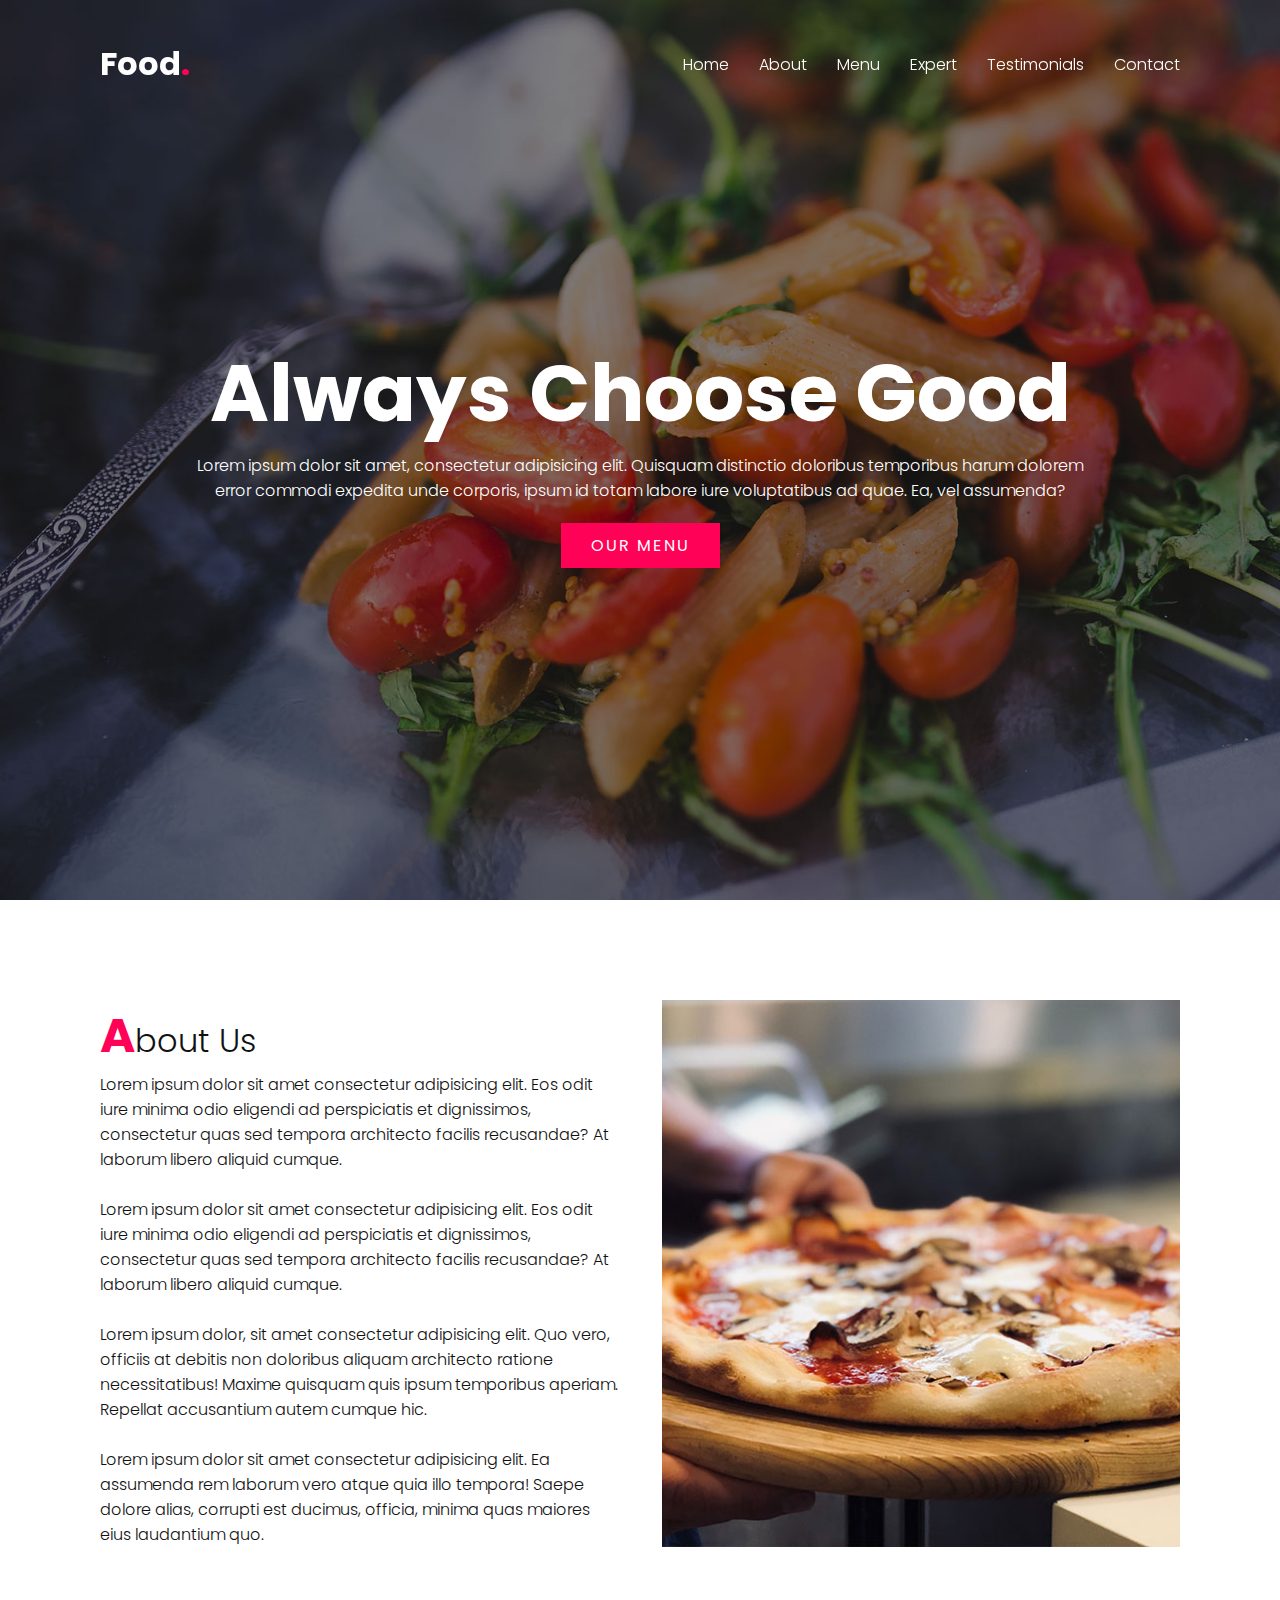
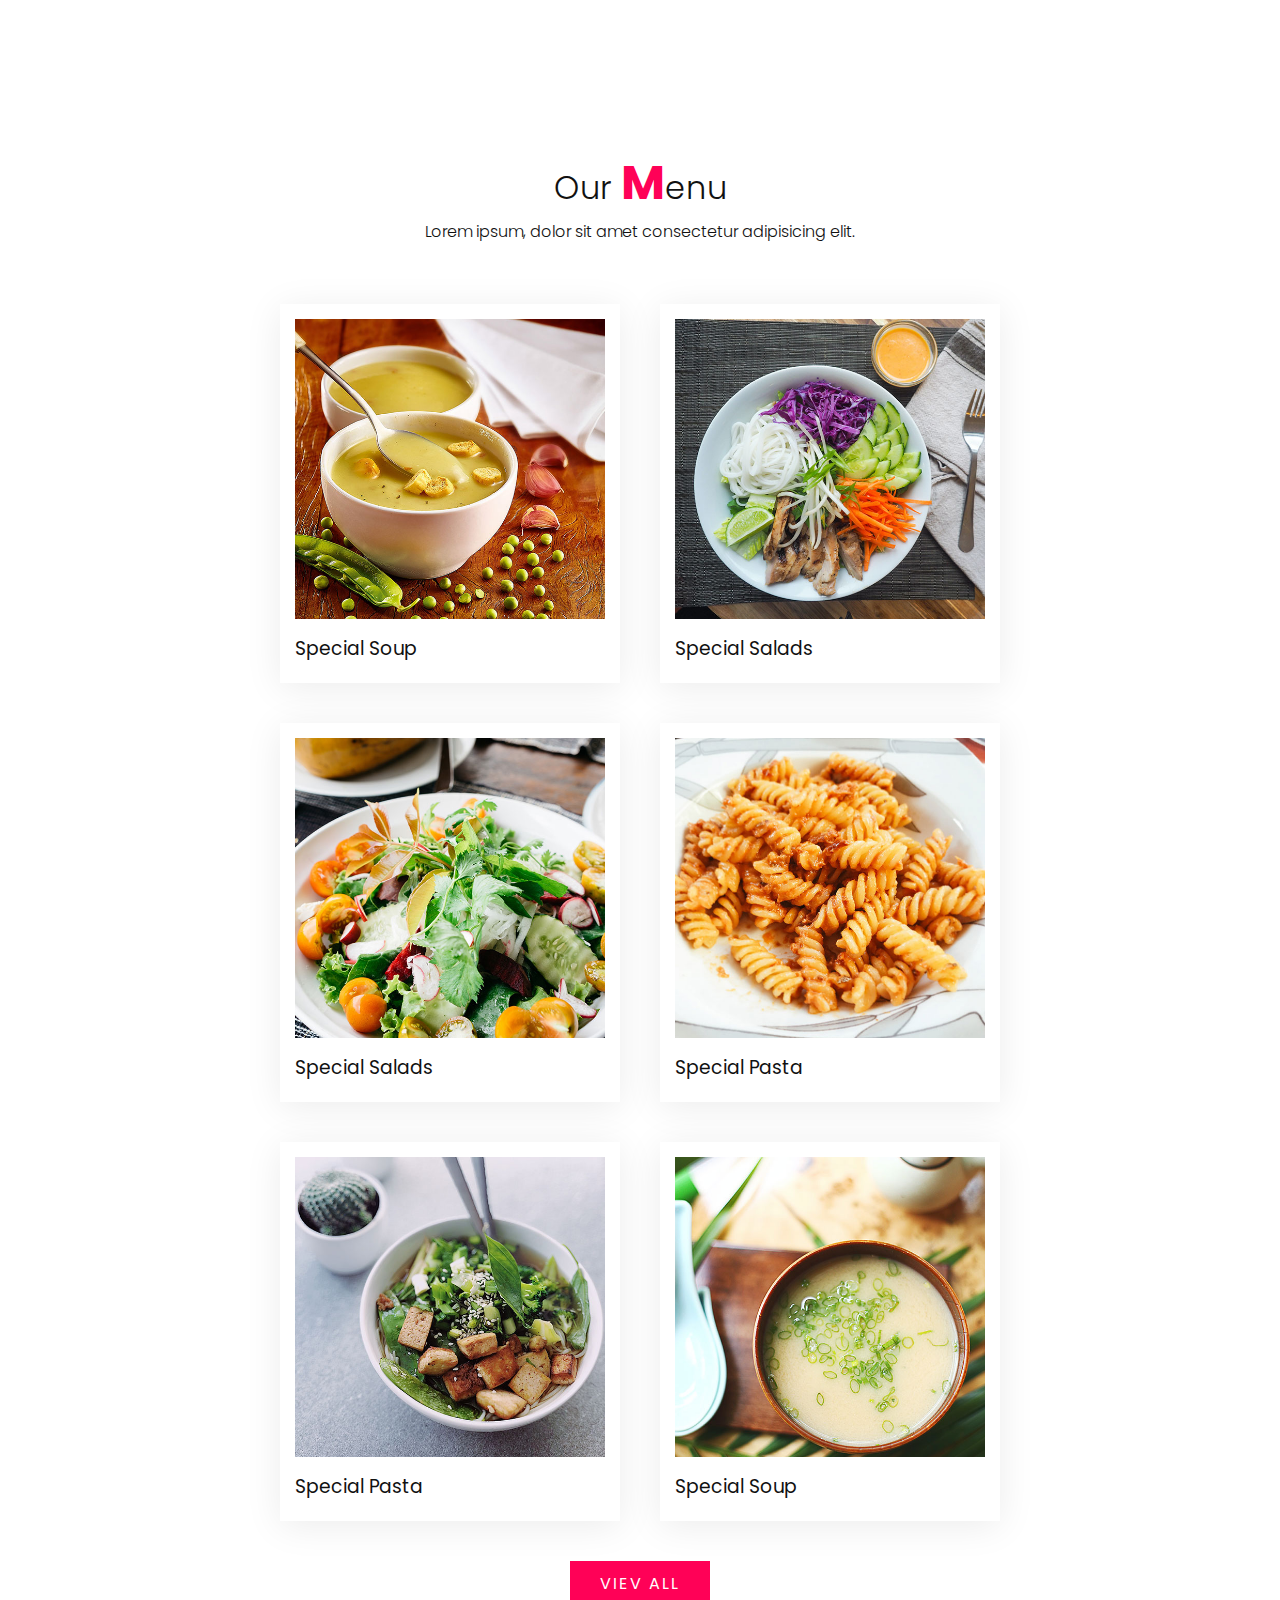
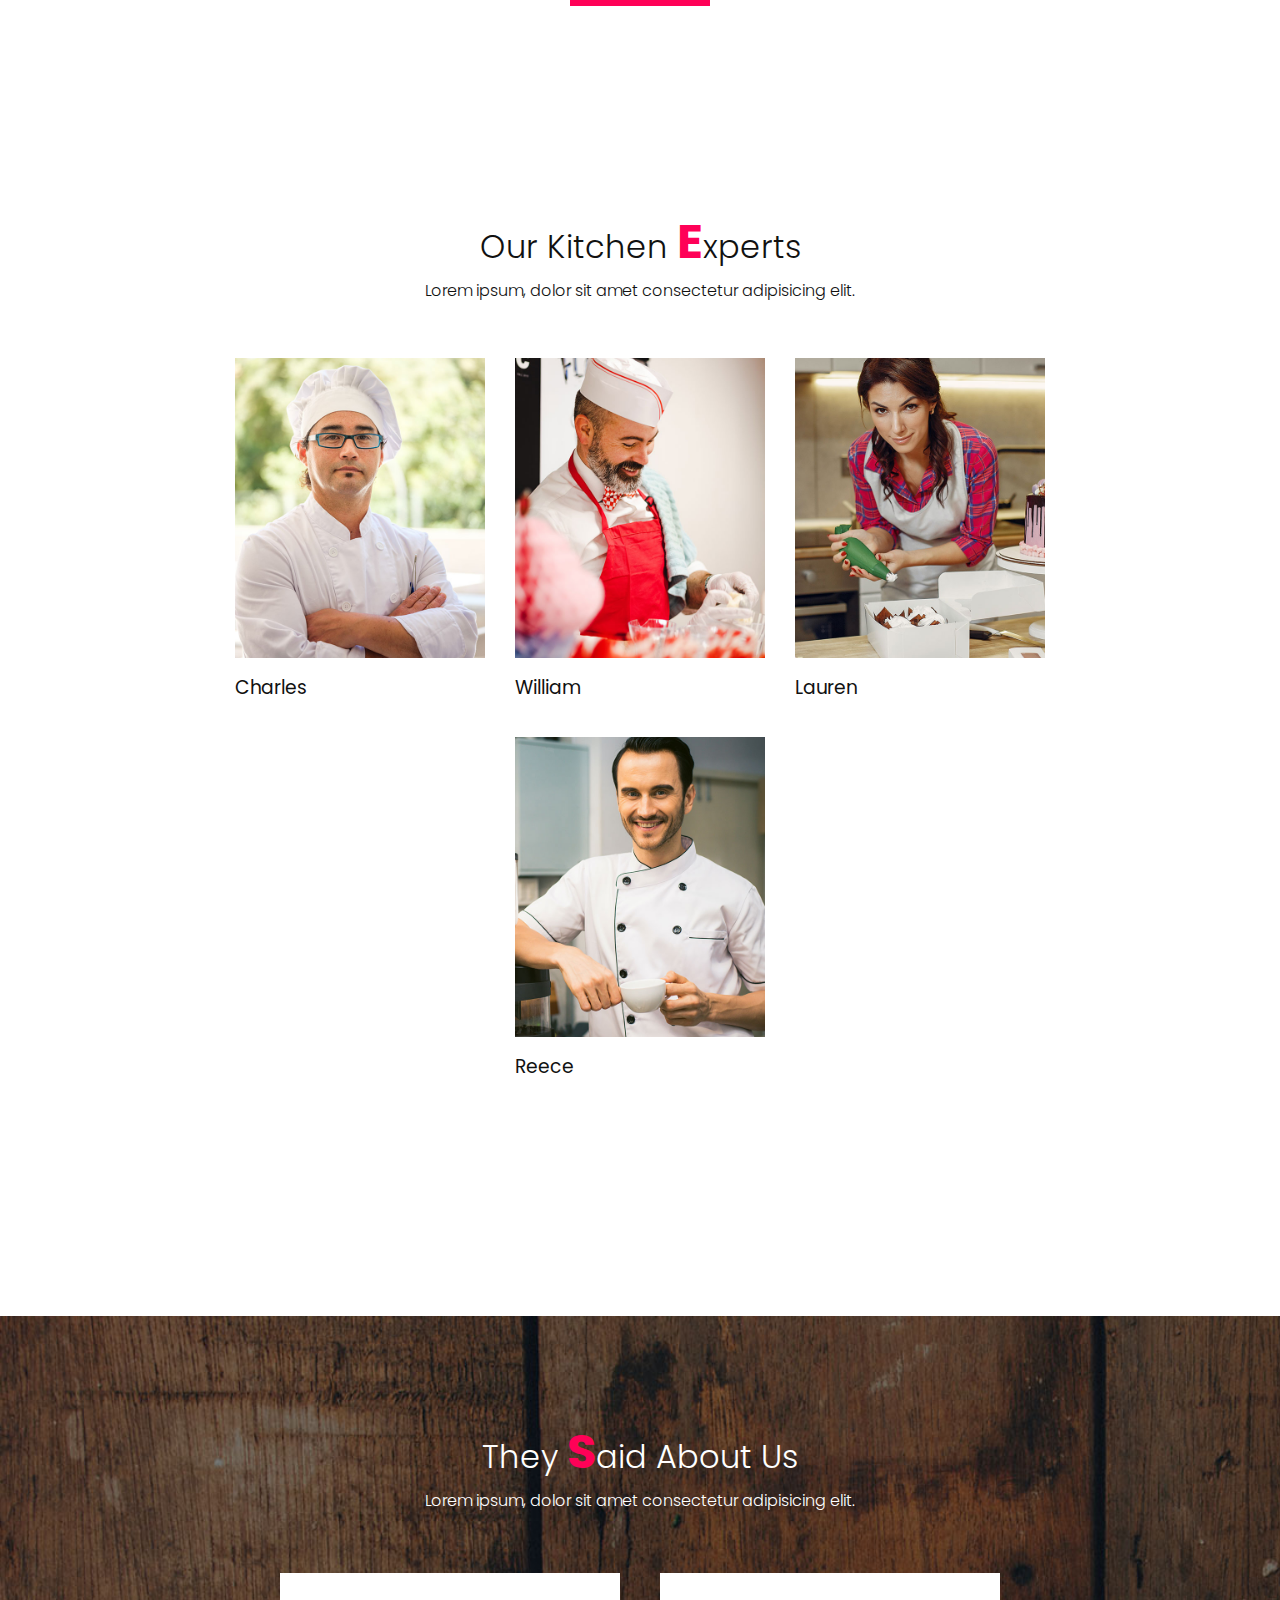
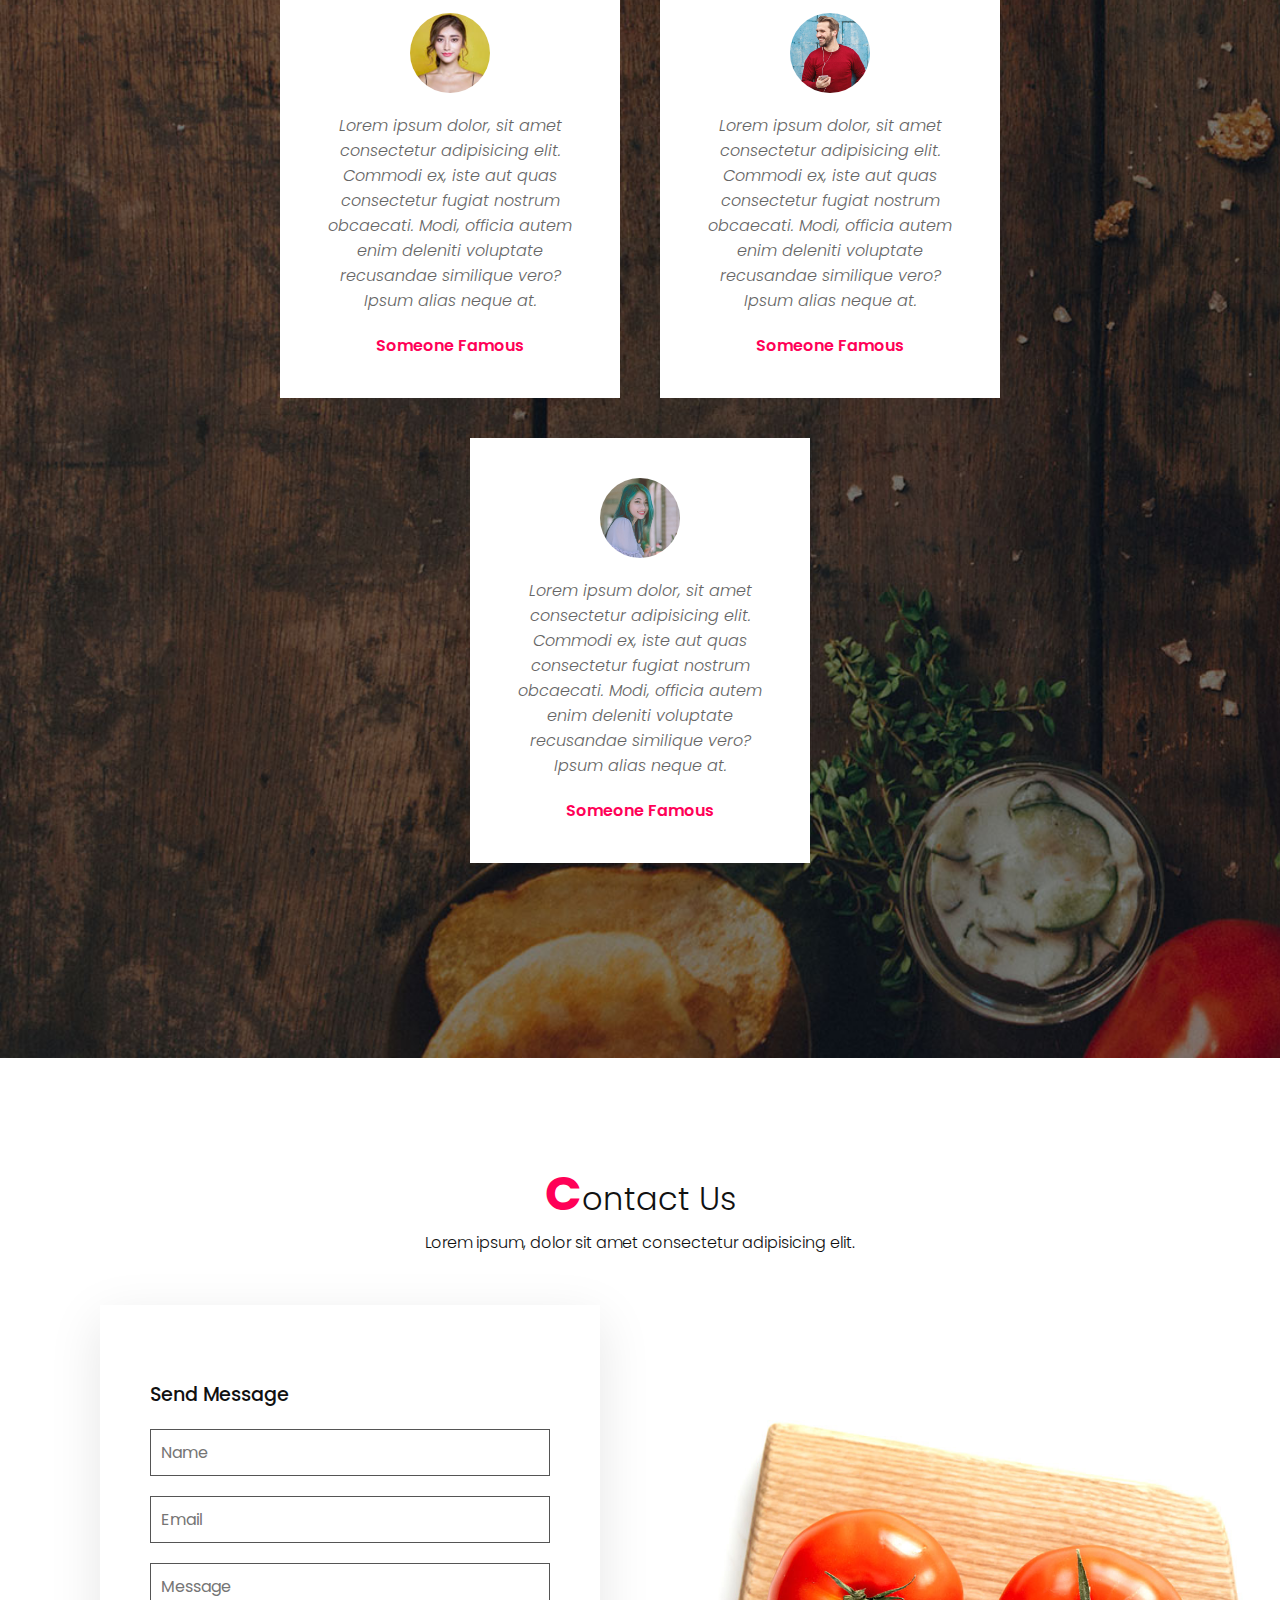
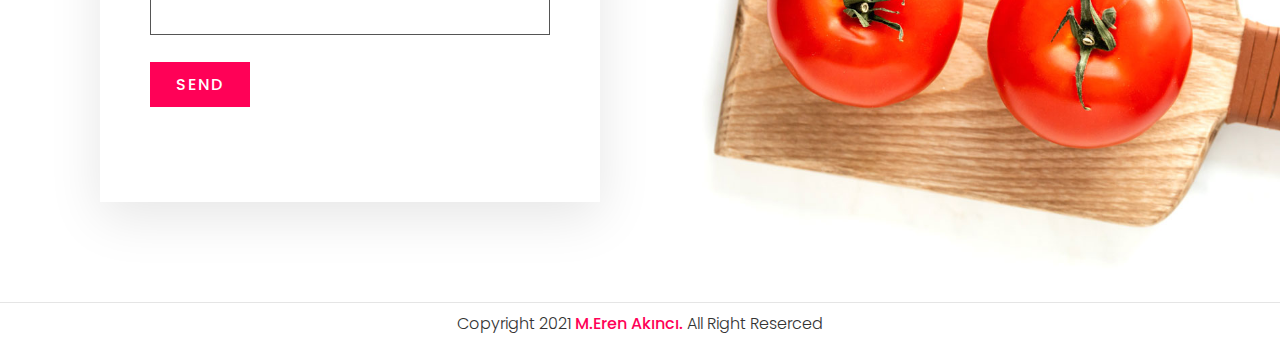
<file: index.html>
<!DOCTYPE html>
<html lang="en">
<head>
    <meta charset="UTF-8">
    <meta http-equiv="X-UA-Compatible" content="IE=edge">
    <meta name="viewport" content="width=device-width, initial-scale=1.0">
    <title>complete Responsive Website Design</title>
    <link rel="stylesheet" href="style.css">
</head>
<body>
    <!--Header-->
    <header>
        <a href="#" class="logo">Food<span>.</span></a>
        <div class="menuToggle"></div>
        <ul class="navigation">
            <li><a href="#banner"a>Home</a></li>
            <li><a href="#about"a>About</a></li>
            <li><a href="#menu"a>Menu</a></li>
            <li><a href="#expert"a>Expert</a></li>
            <li><a href="#testimonials"a>Testimonials</a></li>
            <li><a href="#contact"a>Contact</a></li>
        </ul>
    </header>

    <!--Section-->
    <section class="banner" id="banner">
        <div class="content">
            <h2>Always Choose Good</h2>
        <p>Lorem ipsum dolor sit amet,
             consectetur adipisicing elit. Quisquam 
             distinctio doloribus temporibus harum dolorem 
             error commodi expedita unde corporis, ipsum id 
             totam labore iure voluptatibus ad quae. Ea, vel 
             assumenda?</p>
             <a href="#" class="btn">Our Menu</a>
        </div>
    </section>

    <!--About Us-->
    <section class="about" id="about">
        <div class="row">
            <div class="col50">
                <h2 class="titleText"><span>A</span>bout Us</h2>
                <p>Lorem ipsum dolor sit amet 
                    consectetur adipisicing elit.
                     Eos odit iure minima odio eligendi
                      ad perspiciatis et dignissimos, 
                      consectetur quas sed tempora 
                      architecto facilis recusandae? 
                      At laborum libero aliquid cumque. <br><br>
                      Lorem ipsum dolor sit amet 
                    consectetur adipisicing elit.
                     Eos odit iure minima odio eligendi
                      ad perspiciatis et dignissimos, 
                      consectetur quas sed tempora 
                      architecto facilis recusandae? 
                      At laborum libero aliquid cumque. <br><br>
                      Lorem ipsum dolor, sit amet consectetur
                       adipisicing elit.
                       Quo vero, officiis at debitis non doloribus
                        aliquam architecto ratione necessitatibus! Maxime
                         quisquam quis ipsum temporibus aperiam. Repellat 
                         accusantium autem cumque hic.
                         <br><br>
                         Lorem ipsum dolor sit amet consectetur adipisicing elit. Ea assumenda rem laborum vero atque quia illo tempora! Saepe dolore alias, corrupti est ducimus, officia, minima quas maiores eius laudantium quo.
                    </p>
                </div>
                <div class="col50">
                    <div class="imgBx">
                        <img src="img1.jpg">
                    </div>
                </div>
        </div>
    </section>

    <!--Menu-->
    <section class="menu" id="menu">
        <div class="title">
            <h2 class="titleText">Our <span>M</span>enu</h2>
            <p>Lorem ipsum, dolor sit amet consectetur adipisicing elit. </p>   
        </div>

        <div class="content">
            <div class="box">
                <div class="imgBx">
                    <img src="menu1.jpg">
                </div>
                <div class="text">
                    <h3>Special Salads</h3>
                </div>
            </div>

                <div class="box">
                    <div class="imgBx">
                        <img src="menu2.jpg">
                    </div>
                    <div class="text">
                        <h3>Special Soup</h3>
                    </div>
                </div>

                <div class="box">
                    <div class="imgBx">
                        <img src="menu3.jpg">
                    </div>
                    <div class="text">
                        <h3>Special Pasta</h3>
                    </div>
                </div>

                <div class="box">
                    <div class="imgBx">
                        <img src="menu4.jpg">
                    </div>
                    <div class="text">
                        <h3>Special Salads</h3>
                    </div>
                </div>

                <div class="box">
                    <div class="imgBx">
                        <img src="menu5.jpg">
                    </div>
                    <div class="text">
                        <h3>Special Soup</h3>
                    </div>
                </div>

                <div class="box">
                    <div class="imgBx">
                        <img src="menu6.jpg">
                    </div>
                    <div class="text">
                        <h3>Special Pasta</h3>
                    </div>
                </div>
        
        </div>

        <div class="title">
            <a href="#" class="btn" id="menu">Viev All</a>  
        </div>
    </section>
    
    
    
    <!--Expert-->

    <section class="expert" id="expert">
        <div class="title">
            <h2 class="titleText">Our Kitchen <span>E</span>xperts</h2>
            <p>Lorem ipsum, dolor sit amet consectetur adipisicing elit. </p>   
        </div>
        <div class="content">
            
            <div class="box">
                <div class="imgBx">
                    <img src="expert1.jpg">
                </div>
                <div class="text">
                    <h3>Charles</h3>
                </div>
            </div>

            <div class="box">
                <div class="imgBx">
                    <img src="expert2.jpg">
                </div>
                <div class="text">
                    <h3>William</h3>
                </div>
            </div>

            <div class="box">
                <div class="imgBx">
                    <img src="expert3.jpg">
                </div>
                <div class="text">
                    <h3>Lauren</h3>
                </div>
            </div>

            <div class="box">
                <div class="imgBx">
                    <img src="expert4.jpg">
                </div>
                <div class="text">
                    <h3>Reece</h3>
                </div>
            </div>

        </div>
        <br> <br> <br>
    </section>

    <!--Testimonials-->
    
    <section class="testimonials" id="testimonials">
        <div class="title white">
            <h2 class="titleText">They <span>S</span>aid About Us</h2>
            <p>Lorem ipsum, dolor sit amet consectetur adipisicing elit. </p>   
        </div>
        <div class="content">
            <div class="box">
                <div class="imgBx">
                    <img src="testi1.jpg">
                </div>
                <div class="text">
                    <p>Lorem ipsum dolor, sit amet consectetur adipisicing elit.
                         Commodi ex, iste aut quas consectetur fugiat nostrum
                          obcaecati. Modi, officia autem enim deleniti voluptate
                           recusandae similique vero? Ipsum alias neque at.</p>
                           <h3>Someone Famous</h3>
                </div>
            </div>
            <div class="box">
                <div class="imgBx">
                    <img src="testi2.jpg">
                </div>
                <div class="text">
                    <p>Lorem ipsum dolor, sit amet consectetur adipisicing elit.
                         Commodi ex, iste aut quas consectetur fugiat nostrum
                          obcaecati. Modi, officia autem enim deleniti voluptate
                           recusandae similique vero? Ipsum alias neque at.</p>
                           <h3>Someone Famous</h3>
                </div>
            </div>
            <div class="box">
                <div class="imgBx">
                    <img src="testi3.jpg">
                </div>
                <div class="text">
                    <p>Lorem ipsum dolor, sit amet consectetur adipisicing elit.
                         Commodi ex, iste aut quas consectetur fugiat nostrum
                          obcaecati. Modi, officia autem enim deleniti voluptate
                           recusandae similique vero? Ipsum alias neque at.</p>
                           <h3>Someone Famous</h3>
                </div>
            </div>
        </div>
        <br><br><br>
        </section>

        <section class="contact" id="contact">
        <div class="title">
            <h2 class="titleText"> <span>C</span>ontact Us</h2>
            <p>Lorem ipsum, dolor sit amet consectetur adipisicing elit. </p>   
        </div>
        <div class="contactFrom">
            <h3>Send Message</h3>
            <div class="inputBox">
                <input type="text" placeholder="Name">
            </div>
            <div class="inputBox">
                <input type="text" placeholder="Email">
            </div>

            <div class="inputBox">
                <textarea placeholder="Message"></textarea>
            </div>

            <div class="inputBox">
                <input type="submit" value="Send">
            </div>
        </div>
    </section>

<div class="copyrightText">
    <p>Copyright 2021 <a href="https://www.instagram.com/m.erenakinci/?hl=tr" target="blank"> M.Eren Akıncı.</a> All Right Reserced</p>
</div>



    <!--Script-->
    <script type="text/javascript">
    window.addEventListener('scroll', function(){
        const header = document.querySelector('header');
        header.classList.toggle("sticky", window.scrollY > 0);
    });
    
    </script>
</body>
</html>
</file>
<file: style.css>
@import url('https://fonts.googleapis.com/css2?family=Poppins:200,300,400,500,600,700,800,900&display=swap');

*{
    margin: 0;
    padding: 0;
    box-sizing: border-box;
    font-family: 'Poppins', sans-serif;
    scroll-behavior: smooth;
}

p{
    font-weight: 300;
    color: #111;
}

.banner{
    position: relative;
    width: 100%;
    min-height: 100vh;
    display: flex;
    justify-content: center;
    align-items: center;
    background: url(bg.jpg);
    background-size: cover;
}
.banner .content{
    max-width: 900px;
    text-align: center;
}
.banner .content h2{
    font-size: 5em;
    color: #fff;
}
.banner .content p{
    font-size: 1em;
    color: #fff;
}

.btn{
    font-size: 1em;
    color: #fff;
    background: #ff0157;
    display: inline-block;
    padding: 10px 30px;
    margin-top: 20px;
    text-transform: uppercase;
    text-decoration: none;
    letter-spacing: 2px;
    transition: 0.5s;
}
.btn:hover{
letter-spacing: 6px;
}

/*Header*/
header{
    position: fixed;
    top: 0;
    left: 0;
    width: 100%;
    padding: 40px 100px;
    z-index: 10000;
    display: flex;
    justify-content: space-between;
    align-items: center;
    transition: 0.5s;
}
header.sticky{
    background: #fff;
    padding: 10px 100px;
    box-shadow: 0 5px 20px rgba(0,0, 0, 0.05);
}
header .logo{
    color: #fff;
    font-weight: 700;
    font-size: 2em;
    text-decoration: none;
}
header.sticky .logo{
    color: #111;
}
/*ah ulan aaaah*/

header .logo span{
    color: #ff0157;
} 
header .navigation{
    position: relative;
    display: flex;
}
header .navigation li {
    list-style: none;
    margin-left: 30px;
}

header .navigation li a{
    text-decoration: none;
    color: #fff;
    font-weight: 300;
}
header.sticky .navigation li a{
    color: #111;
}
header .navigation li a:hover{
    color: #ff0157;
}
section{
    padding: 100px;
}
.row{
    position: relative;
    width: 100%;
    display: flex;
    justify-content: space-between;
}
.row .col50{
    position: relative;
    width: 48%;
}
.titleText{
    color: #111;
    font-size: 2em;
    font-weight: 300;
}
.titleText span{
    color: #ff0157;
    font-weight: 700;
    font-size: 1.5em;
}


.row .col50 .imgBx{
    position: relative;
    width: 100%;
    height: 100%;
}
.row .col50 .imgBx img{
    position: absolute;
    top: 0;
    left: 0;
    width: 100%;
    height: 100%;
    object-fit: cover;
}

/*Menu*/

.title{
    width: 100%;
    display: flex;
    justify-content: center;
    align-items: center;
    flex-direction: column;
    
}
.menu .content{
    display: flex;
    justify-content: center;
    flex-direction: row-reverse;
    flex-wrap: wrap;
    margin-top: 40px;
}
.menu .content .box{
    width: 340px;
    margin: 20px;
    border: 15px solid #fff;
    box-shadow: 0 5px 35px rgba(0,0,0,0.08);
}


.menu .content .box .imgBx{
    position: relative;
    width: 100%;
    height: 300px;
}

.menu .content .box .imgBx img{
    position: absolute;
    top: 0;
    left: 0;
    width: 100%;
    height: 100%;
    object-fit: cover;
}

.menu .content .box  .text{
    padding: 15px 0 5px;
}
.menu .content .box .text h3{
    font-weight: 400;
    color: #111;
}

/*Expert*/

.expert .content{
    display: flex;
    justify-content: center;
    flex-wrap: wrap;
    flex-direction: row;
    margin: 40px;
}

.expert .content .box{
    width: 250px;
    margin: 15px;
}

.expert .content .box .imgBx{
    position: relative;
    width: 100%;
    height: 300px;
}

.expert .content .box .imgBx img{
    position: absolute;
    top: 0;
    left: 0;
    width: 100%;
    height: 100%;
    object-fit: cover;    
}
.expert .content .box .text{
    padding: 15px 0 5px;
}
.expert .content .box .text h3{
    font-weight: 400;
    color: #111;
}

/*Testimonials*/

.testimonials{
    background:url(bg2.jpg);
    background-size: cover;
}
.white .titleText,
.white p{
    color:#fff;
}

.testimonials .content{
    display: flex;
    justify-content: center;
    flex-wrap: wrap;
    flex-direction: row;
    margin-top: 40px;
}

.testimonials .content .box{
    width: 340px;
    margin: 20px;
    padding: 40px;
    background: #fff;
    display: flex;
    justify-content: center;
    align-items: center;
    flex-direction: column;
}
.testimonials .content .box .imgBx{
    position: relative;
    width: 80px;
    height: 80px;
    margin-bottom: 20px;
    border-radius: 50%;
    overflow: hidden;
}
.testimonials .content .box .imgBx img{
    position: absolute;
    top: 0;
    left: 0;
    width: 100%;
    height: 100%;
    object-fit: cover;    
}
.testimonials .content .box .text{
    text-align: center;
}
.testimonials .content .box .text p{
    color: #666;
    font-style: italic;
}
.testimonials .content .box .text h3{
    margin-top: 20px;
    color: #111;
    font-size: 1em;
    color: #ff0157;
    font-weight: 600;
}

/*Contact*/
.contact{
    background: url(bg3.jpg);
    background-size: cover;
}
.contactFrom{
    padding: 75px 50px;
    background: #fff;
    box-shadow: 0 15px 50px rgba(0,0, 0, 0.1);
    max-width: 500px;
    margin-top: 50px;
}

.contactFrom h3{
    color:#111;
    font-size: 1.2em;
    margin-bottom: 20px;
    font-weight: 500;;
}

.contactFrom .inputBox{
    position: relative;
    width: 100%;
    margin-bottom: 20px;
}
.contactFrom .inputBox input,
.contactFrom .inputBox textarea{
    width: 100%;
    border: 1px solid #555;
    padding: 10px;
    color: #111;
    outline: none;
    font-size: 16px;
    font-weight: 300px;
    resize: none;
}

.contactFrom .inputBox input[type="submit"]{
    font-size: 1em;
    color: #fff;
    background: #ff0157;
    display: inline-block;
    text-transform: uppercase;
    text-decoration: none;
    letter-spacing: 2px;
    transition: 0.5s;
    max-width: 100px;
    font-weight: 500;
    border: none;
    cursor: pointer;
}


.copyrightText{
    padding: 8px 40px;
border-top: 1px solid rgba(0,0, 0, 0.1);
text-align: center;
}
.copyrightText p{
    color: #333;
}
.copyrightText a{
    color: #ff0157;
    font-weight: 500;
    text-decoration: none;
}



@media (max-width:991px){
    header,
    header .sticky
    {
        padding: 10px 20px;
    }
    header .navigation{
        display: none;
    }
    .menuToggle{
        position: relative;
        width: 40px;
        height: 40px;
        background: url(menu.png);
        background-size: 30px;
    }
}
</file>
